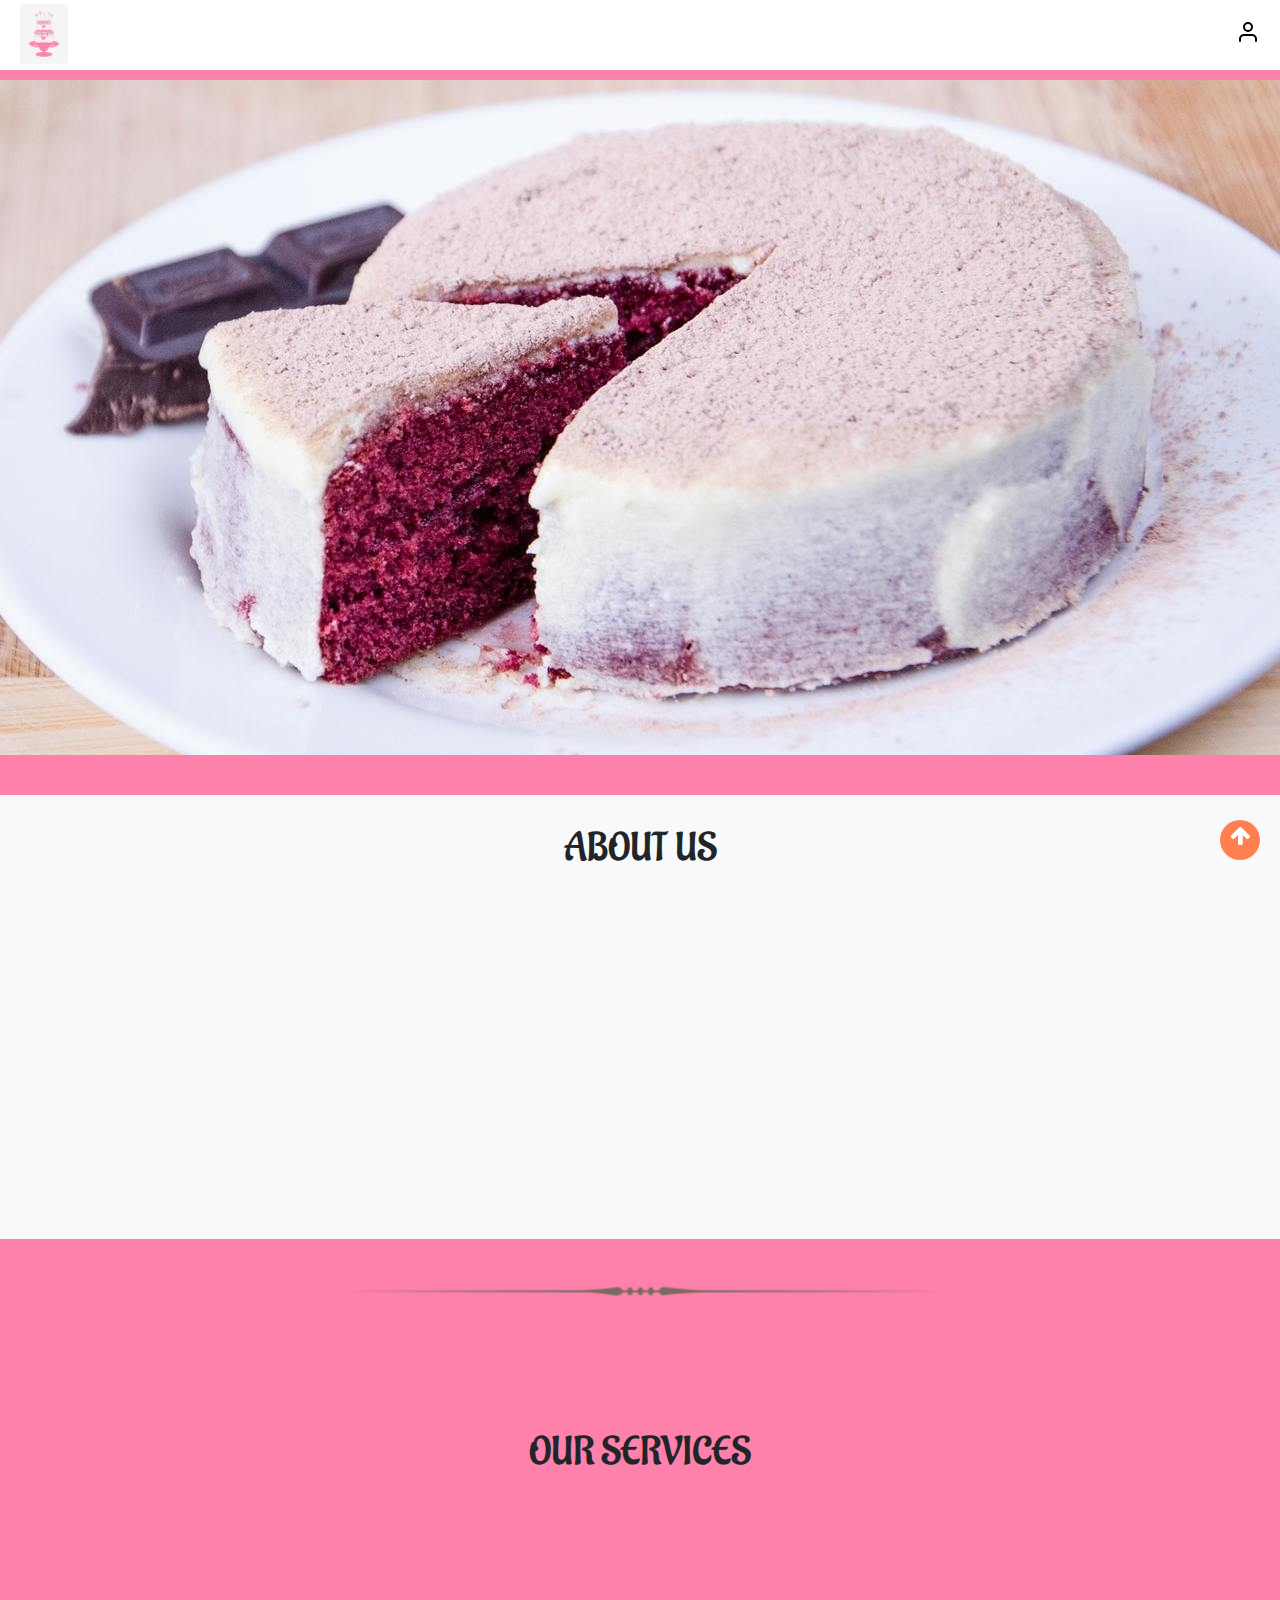
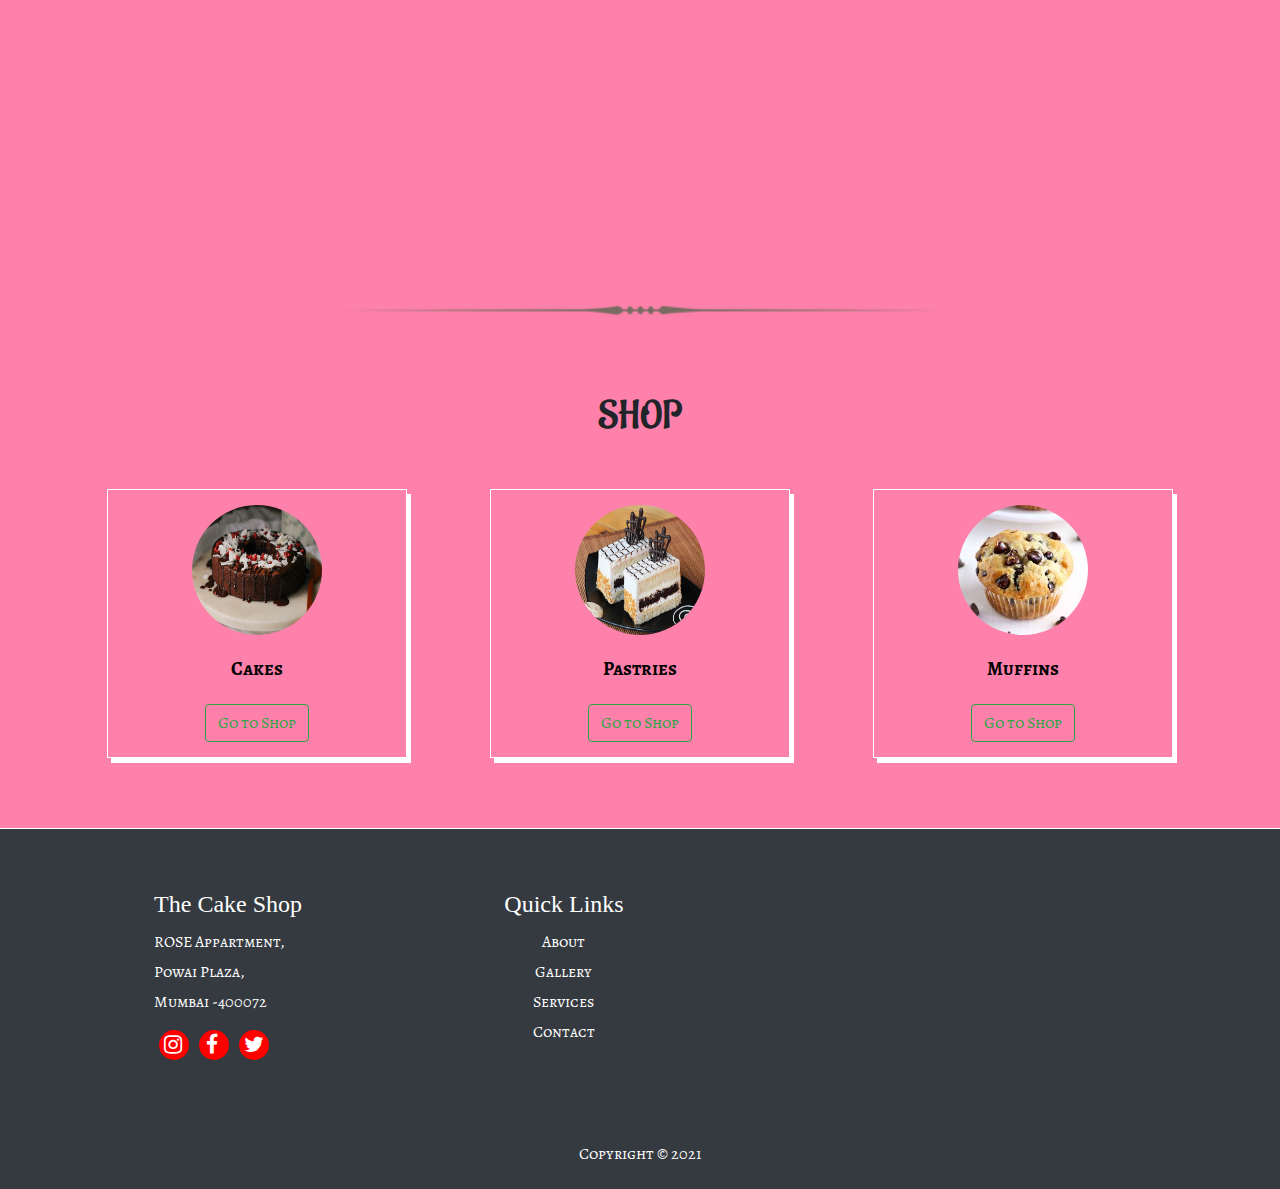
<file: index.html>
<!DOCTYPE html>
<html lang="en">

<head>
    <meta charset="utf-8">
    <title>The Cake Shop</title>
    <meta name="author" content="juhi">
    <meta name="viewport" content="width=device-width, initial-scale=1.0">
    <link rel="stylesheet" href="https://cdnjs.cloudflare.com/ajax/libs/font-awesome/4.7.0/css/font-awesome.min.css">
    <link rel="stylesheet" href="css/bootstrap.min.css" type="text/css">
    <link rel="stylesheet" href="https://cdnjs.cloudflare.com/ajax/libs/animate.css/3.7.2/animate.min.css">
    <link rel="stylesheet" href="css/style.css">
    <link rel="icon" type="image/x-icon" href="images/logo.jpg" />
</head>

<body id="body">
    <navbar>
        <div id="js-toggle"><i class="fa fa-bars opts" aria-hidden="true"></i></div>
        <div class="logo"><img src="images/logo.jpg" alt="logo" title="Cake Shop"></div>

        <ul class="main-nav">
            <li class="active"><a href="#">Home</a></li>
            <li><a href="about.html">About</a></li>
            <li><a href="services.html">Services</a></li>
            <li><a href="shop.html">Shop</a></li>
            <li><a href="contact.html">Contact</a></li>
            <li><a href="register.html"><img src="images/user.svg" alt=""></a></li>
        </ul>
    </navbar>

    <div id="carouselExampleSlidesOnly" class="carousel slide" data-ride="carousel" data-interval="2000">
        <div class="carousel-inner">
            <div class="carousel-item active">
                <img class="d-block w-100" src="images/cake1.jpeg" alt="First slide">
            </div>
            <div class="carousel-item">
                <img class="d-block w-100" src="images/cake2.jpeg" alt="Second slide">
            </div>
            <div class="carousel-item">
                <img class="d-block w-100" src="images/cake3.jpeg" alt="Third slide">
            </div>
        </div>
    </div>
    <div id="about" class="bg-light">
        <div class="container">
            <h1 class="title">ABOUT US</h1>
            <div class="row m-4 justify-content-around">
                <div class="col-lg-6 col-md-6 col-sm-12 ab-text wow fadeInUp" data-wow-delay="0.2s"><b>Cakes</b> with a hint of creativity and loads of freshness are what define High On Sugar Rushh. With unique flavors that blend perfectly with each other, this place will never fail to surprise you. Not only are they masters in cake baking, High On Sugar Rushh also has a wide range of cupcakes to spoil you! What puts them apart is that they also bake bread for their own sandwiches which is heavenly! With fresh cakes, assorted cupcakes, brownies, and a side of coffee, this is not a place to be missed!
                </div>
                <div class="col-lg-6 col-md-6 col-sm-12 image-ab text-center my-4 wow fadeInUp" data-wow-delay="0.3s">
                    <img src="images/abimg.svg" type="image/svg" alt="about" title="The Cake shop">
                </div>
            </div>
           

        </div>
    </div>
    <div class="seprator my-5 m-auto" align="center"><img src="images/sep.png" alt="sep" title=" "></div>
    <div class="service-cnt" id="services">
        <div class="container">
            <h1 class="title">OUR SERVICES</h1>
            <div class="row">
                <div class="item wow slideInUp" data-wow-delay="0.3s">
                    <div class="item-img"><img src="images/party.svg" alt="menu"></div>
                    <div class="item-text">
                        <div class="ser">Party Orders</div>We take party arrangement orders with food and other requirements
                    </div>
                </div>
                <div class="item wow slideInUp" data-wow-delay="0.3s">
                    <div class="item-img"><img src="images/dilivery.svg" alt="menu"></div>
                    <div class="item-text">
                        <div class="ser">Home Delivery</div>Order your cake online or call Us and get your cake at your Door-step
                    </div>
                </div>
                <div class="item wow slideInUp" data-wow-delay="0.3s">
                    <div class="item-img"><img src="images/custom.svg" alt="menu"></div>
                    <div class="item-text">
                        <div class="ser">Customised Cakes</div>We also bake custom cakes with photos or with the shape of your choice
                    </div>
                </div>
            </div>
        </div>
    </div>

    <div class="seprator my-5 m-auto" align="center"><img src="images/sep.png" alt="sep" title=" "></div>
<div class="container shopex">
   <h1 class="title">SHOP</h1>
    <div class="row">
        <div class="col-lg-4 col-sm-12 shope">
            <img src="images/choclatecake.jpeg" alt="">
            <div class="itemname">Cakes</div>
            <div class="gobtn"><a href="shop.html"><button class="btn btn-outline-success">Go to Shop</button></a></div>
        </div>
        <div class="col-lg-4 col-sm-12 shope">
            <img src="images/butterpastry.jpeg" alt="">
            <div class="itemname">Pastries</div>
            <div class="gobtn"><a href="shop.html"><button class="btn btn-outline-success">Go to Shop</button></a></div>
        </div>
        <div class="col-lg-4 col-sm-12 shope">
            <img src="images/muffin.jpeg" alt="">
            <div class="itemname">Muffins</div>
            <div class="gobtn"><a href="shop.html"><button class="btn btn-outline-success">Go to Shop</button></a></div>
        </div>
    </div>
</div>
    <footer class="bg-dark">
        <div class="row  justify-content-between px-5">
            <div class="foot" data-wow-delay="0.3s">
                <div class="name">The Cake Shop</div>
                <div class="address">ROSE Appartment,<br>Powai Plaza,<br>Mumbai -400072 </div>
                <div class="socials">
                    <div class="social"><a href="#"><i class="fa fa-instagram fa-lg" aria-hidden="true"></i></a></div><br>
                    <div class="social"><a href="#"><i class="fa fa-facebook fa-lg" aria-hidden="true"></i></a></div><br>
                    <div class="social"><a href="#"><i class="fa fa-twitter fa-lg" aria-hidden="true"></i></a></div>
                </div>
            </div>
            <div class="quick-links" data-wow-delay="0.3s">
                <div class="name">Quick Links</div>
                <div class="links">
                    <ul>
                        <li><a href="#">About</a></li>
                        <li><a href="#">Gallery</a></li>
                        <li><a href="#">Services</a></li>
                        <li><a href="#">Contact</a></li>
                    </ul>
                </div>
            </div>
            <div class="map">
                <iframe src="https://www.google.com/maps/embed?pb=!1m18!1m12!1m3!1d14950954.636177184!2d36.042332204989656!3d23.813783474490165!2m3!1f0!2f0!3f0!3m2!1i1024!2i768!4f13.1!3m3!1m2!1s0x15e7b33fe7952a41%3A0x5960504bc21ab69b!2sSaudi%20Arabia!5e0!3m2!1sen!2sin!4v1575531830724!5m2!1sen!2sin" height="200" frameborder="0" style="border:0;" allowfullscreen=""></iframe>
            </div>
        </div>
        <div class="copyright">Copyright &copy; 2021</div>
    </footer>
    <div class="to-top"><a href="#body" class="js-anchor-link"><i class="fa fa-arrow-up"></i></a></div>
</body>
<script src="js/wow.js"></script>
<script>
    new WOW().init();
</script>
<script type="text/javascript" src="js/jquery.js"></script>
<script type="text/javascript" src="js/bootstrap.min.js"></script>
<script type="text/javascript">
    $(document).ready(function() {
        $('.opts').click(function() {
            $('.main-nav').toggleClass('visible');
        })
    });
    
//    for scroll 
    $(".js-anchor-link").click(function(t) {
        t.preventDefault();
        var a = $($(this).attr("href"));
        if (a.length) {
            var e = a.offset().top;
            $("body, html").animate({
                scrollTop: e + "px"
            }, 800)
        }
    });
</script>
</html>
</file>
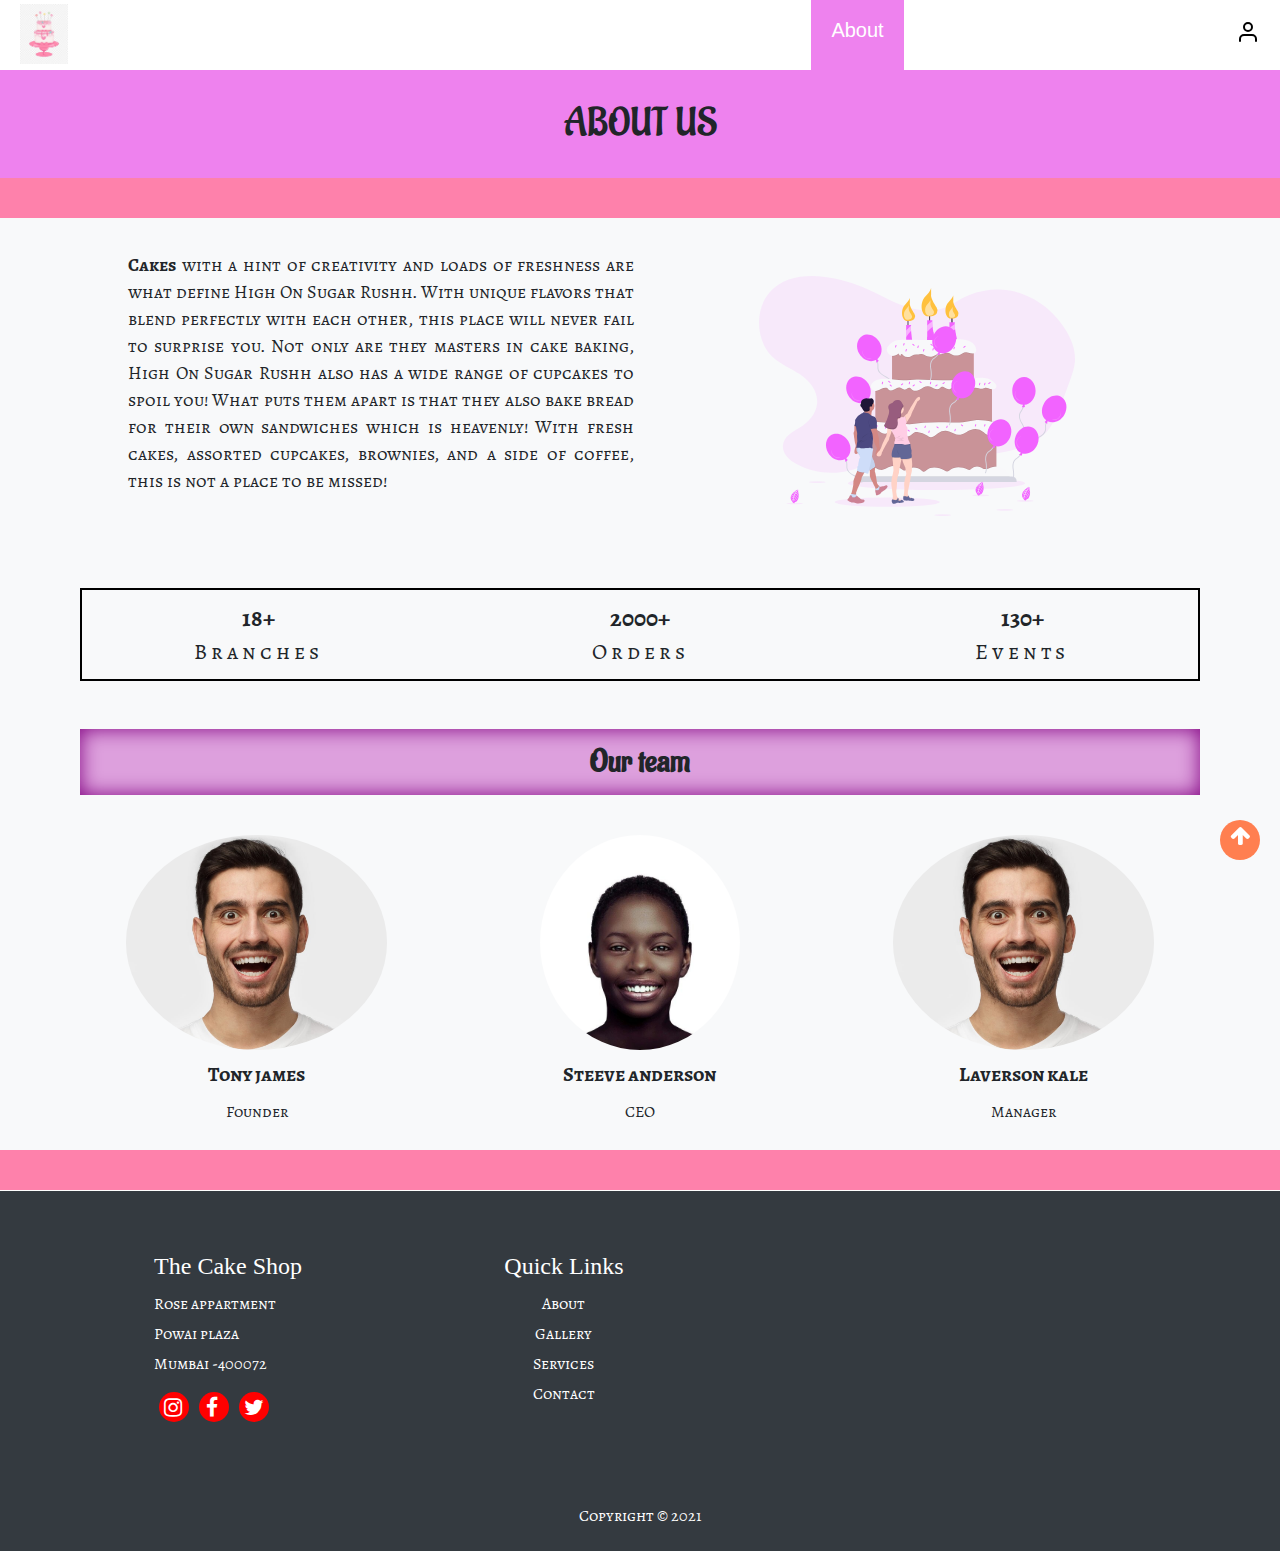
<file: about.html>
<!DOCTYPE html>
<html lang="en">

<head>
    <meta charset="utf-8">
    <title>The Cake Shop</title>
    <meta name="author" content="Juhi">
    <meta name="viewport" content="width=device-width, initial-scale=1.0">
    <link rel="stylesheet" href="https://cdnjs.cloudflare.com/ajax/libs/font-awesome/4.7.0/css/font-awesome.min.css">
    <link rel="stylesheet" href="css/bootstrap.min.css" type="text/css">
    <link rel="stylesheet" href="https://cdnjs.cloudflare.com/ajax/libs/animate.css/3.7.2/animate.min.css">
    <link rel="stylesheet" href="css/style.css">
    <link rel="icon" type="image/x-icon" href="images/logo.png" />
</head>

<body id="body">
    <navbar>
        <div id="js-toggle"><i class="fa fa-bars opts" aria-hidden="true"></i></div>
        <div class="logo"><img src="images/logo.jpg" alt="logo" title="Cake Shop"></div>

        <ul class="main-nav">
            <li><a href="index.html">Home</a></li>
            <li><a href="#" class="active">About</a></li>
            <li><a href="services.html">Services</a></li>
            <li><a href="shop.html">Shop</a></li>
            <li><a href="contact.html">Contact</a></li>
            <li><a href="register.html"><img src="images/user.svg" alt=""></a></li>
        </ul>
    </navbar>
     <h1 class="mtitle">ABOUT US</h1>
    <div id="about" class="bg-light">
        <div class="container">
           
            <div class="row m-4 justify-content-around">
                <div class="col-lg-6 col-md-6 col-sm-12 ab-text wow fadeInUp" data-wow-delay="0.2s"><b>Cakes</b> with a hint of creativity and loads of freshness are what define High On Sugar Rushh. With unique flavors that blend perfectly with each other, this place will never fail to surprise you. Not only are they masters in cake baking, High On Sugar Rushh also has a wide range of cupcakes to spoil you! What puts them apart is that they also bake bread for their own sandwiches which is heavenly! With fresh cakes, assorted cupcakes, brownies, and a side of coffee, this is not a place to be missed!
                </div>
                <div class="col-lg-6 col-md-6 col-sm-12 image-ab text-center my-4 wow fadeInUp" data-wow-delay="0.3s">
                    <img src="images/abimg.svg" type="image/svg" alt="about" title="The Cake shop">
                </div>
            </div>
            <div class="abs my-5 text-center">
                <div class="row">
                    <div class="col-lg-4 col-sm-12 nu">
                        <div class="num">18+</div>
                        <div class="value">Branches</div>
                    </div>
                    <div class="col-lg-4  col-sm-12 nu">
                        <div class="num">2000+</div>
                        <div class="value">Orders</div>
                    </div>
                    <div class="col-lg-4  col-sm-12 nu">
                        <div class="num">130+</div>
                        <div class="value">Events</div>
                    </div>
                </div>
            </div>
            <div class="team text-center">
                <h2 class="team-t my-4">Our team</h2>
                <div class="row">
                    <div class="mem col-lg-4 col-md-6 col-sm-12">
                        <div class="timg m-auto">
                            <img src="images/man.jpeg" alt="" title=" ">
                        </div>
                        <div class="tname">Tony james</div>
                        <div class="tinfo">Founder</div>
                    </div>
                    <div class="mem col-lg-4 col-md-6 col-sm-12">
                        <div class="timg m-auto">
                            <img src="images/mem2.jpeg" alt="" title=" ">
                        </div>
                        <div class="tname">Steeve anderson</div>
                        <div class="tinfo">CEO</div>
                    </div>
                    <div class="mem col-lg-4 col-md-6 col-sm-12">
                        <div class="timg m-auto">
                            <img src="images/man.jpeg" alt="" title=" ">
                        </div>
                        <div class="tname">Laverson kale</div>
                        <div class="tinfo">Manager</div>
                    </div>
                </div>
            </div>

        </div>
    </div>

    <footer class="bg-dark">
        <div class="row  justify-content-between px-5">
            <div class="foot" data-wow-delay="0.3s">
                <div class="name">The Cake Shop</div>
                <div class="address">Rose appartment<br>Powai plaza<br>Mumbai -400072</div>
                <div class="socials">
                    <div class="social"><a href="#"><i class="fa fa-instagram fa-lg" aria-hidden="true"></i></a></div><br>
                    <div class="social"><a href="#"><i class="fa fa-facebook fa-lg" aria-hidden="true"></i></a></div><br>
                    <div class="social"><a href="#"><i class="fa fa-twitter fa-lg" aria-hidden="true"></i></a></div>
                </div>
            </div>
            <div class="quick-links" data-wow-delay="0.3s">
                <div class="name">Quick Links</div>
                <div class="links">
                    <ul>
                        <li><a href="#">About</a></li>
                        <li><a href="#">Gallery</a></li>
                        <li><a href="#">Services</a></li>
                        <li><a href="#">Contact</a></li>
                    </ul>
                </div>
            </div>
            <div class="map">
                <iframe src="https://www.google.com/maps/embed?pb=!1m18!1m12!1m3!1d14950954.636177184!2d36.042332204989656!3d23.813783474490165!2m3!1f0!2f0!3f0!3m2!1i1024!2i768!4f13.1!3m3!1m2!1s0x15e7b33fe7952a41%3A0x5960504bc21ab69b!2sSaudi%20Arabia!5e0!3m2!1sen!2sin!4v1575531830724!5m2!1sen!2sin" height="200" frameborder="0" style="border:0;" allowfullscreen=""></iframe>
            </div>
        </div>
        <div class="copyright">Copyright &copy; 2021</div>
    </footer>
    <div class="to-top"><a href="#body" class="js-anchor-link"><i class="fa fa-arrow-up"></i></a></div>
</body>
<script src="js/wow.js"></script>
<script>
    new WOW().init();
</script>
<script type="text/javascript" src="js/jquery.js"></script>
<script type="text/javascript" src="js/bootstrap.min.js"></script>
<script type="text/javascript">
    $(document).ready(function() {
        $('.opts').click(function() {
            $('.main-nav').toggleClass('visible');
        })
    });
    
//    scroll
      $(".js-anchor-link").click(function(t) {
        t.preventDefault();
        var a = $($(this).attr("href"));
        if (a.length) {
            var e = a.offset().top;
            $("body, html").animate({
                scrollTop: e + "px"
            }, 800)
        }
    });
</script></html>
</file>
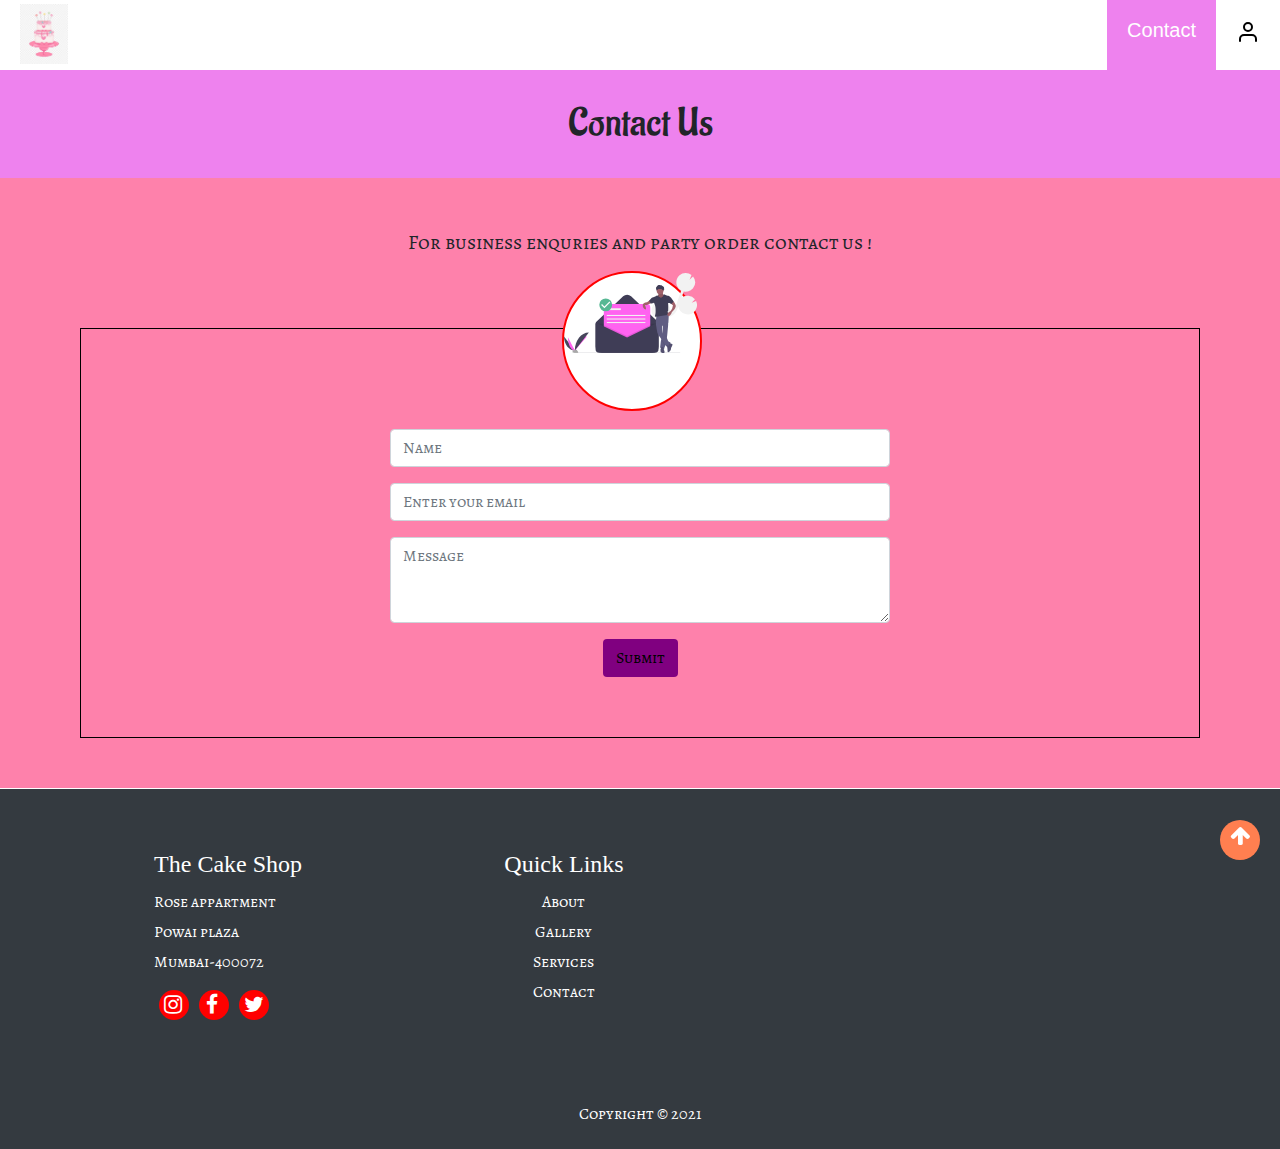
<file: contact.html>
<!DOCTYPE html>
<html lang="en">

<head>
    <meta charset="utf-8">
    <title>The Cake Shop</title>
    <meta name="author" content="Juhi">
    <meta name="viewport" content="width=device-width, initial-scale=1.0">
    <link rel="stylesheet" href="https://cdnjs.cloudflare.com/ajax/libs/font-awesome/4.7.0/css/font-awesome.min.css">
    <link rel="stylesheet" href="css/bootstrap.min.css" type="text/css">
    <link rel="stylesheet" href="https://cdnjs.cloudflare.com/ajax/libs/animate.css/3.7.2/animate.min.css">
    <link rel="stylesheet" href="css/style.css">
    <link rel="icon" type="image/x-icon" href="images/logo.png" />
</head>

<body>
    <navbar>
        <div id="js-toggle"><i class="fa fa-bars opts" aria-hidden="true"></i></div>
        <div class="logo"><img src="images/logo.jpg" alt="logo" title="Cake Shop"></div>

        <ul class="main-nav">
            <li><a href="index.html">Home</a></li>
            <li><a href="about.html">About</a></li>
            <li><a href="services.html">Services</a></li>
            <li><a href="shop.html">Shop</a></li>
            <li class="active"><a href="#" class="active">Contact</a></li>
            <li><a href="register.html"><img src="images/user.svg" alt=""></a></li>
        </ul>
    </navbar>
    <h1 class="mtitle">Contact Us</h1>
    <div id="contact">
        <div class="container">
            
            <div class="text text-center">For business enquries and party order contact us !</div>
            <div class="contact-form">
                <div class="im-frm">
                    <div class="contact-image"><img src="images/contact.svg" alt="contact" title=" "></div>
                </div>
                <form method="post" action="db/connect.php" id="contact">
                    <div class="form-group">
                        <input type="name" class="form-control" name="uname" placeholder="Name" required>
                    </div>
                    <div class="form-group">
                        <input type="email" class="form-control" name="e-mail" placeholder="Enter your email" required>
                    </div>
                    <div class="form-group">
                        <textarea class="form-control" name="msg" rows="3" placeholder="Message" maxlength="240" required></textarea>
                    </div>
                    <div class="form-group text-center">
                        <input type="submit" value="Submit" class="btn sb">
                    </div>
                </form>

            </div>
        </div>
    </div>


    <footer class="bg-dark">
        <div class="row  justify-content-between px-5">
            <div class="foot" data-wow-delay="0.3s">
                <div class="name">The Cake Shop</div>
                <div class="address">Rose appartment<br>Powai plaza<br>Mumbai-400072</div>
                <div class="socials">
                    <div class="social"><a href="#"><i class="fa fa-instagram fa-lg" aria-hidden="true"></i></a></div><br>
                    <div class="social"><a href="#"><i class="fa fa-facebook fa-lg" aria-hidden="true"></i></a></div><br>
                    <div class="social"><a href="#"><i class="fa fa-twitter fa-lg" aria-hidden="true"></i></a></div>
                </div>
            </div>
            <div class="quick-links" data-wow-delay="0.3s">
                <div class="name">Quick Links</div>
                <div class="links">
                    <ul>
                        <li><a href="#">About</a></li>
                        <li><a href="#">Gallery</a></li>
                        <li><a href="#">Services</a></li>
                        <li><a href="#">Contact</a></li>
                    </ul>
                </div>
            </div>
            <div class="map">
                <iframe src="https://www.google.com/maps/embed?pb=!1m18!1m12!1m3!1d14950954.636177184!2d36.042332204989656!3d23.813783474490165!2m3!1f0!2f0!3f0!3m2!1i1024!2i768!4f13.1!3m3!1m2!1s0x15e7b33fe7952a41%3A0x5960504bc21ab69b!2sSaudi%20Arabia!5e0!3m2!1sen!2sin!4v1575531830724!5m2!1sen!2sin" height="200" frameborder="0" style="border:0;" allowfullscreen=""></iframe>
            </div>
        </div>
        <div class="copyright">Copyright &copy; 2021</div>
    </footer>
    <div class="to-top"><a href="#"><i class="fa fa-arrow-up"></i></a></div>
</body>
<script src="js/wow.js"></script>
<script>
    new WOW().init();

</script>
<script type="text/javascript" src="js/jquery.js"></script>
<script type="text/javascript" src="js/bootstrap.min.js"></script>
<script type="text/javascript">
    $(document).ready(function() {
        $('.opts').click(function() {
            $('.main-nav').toggleClass('visible');
        })
    });

</script>

</html>
</file>
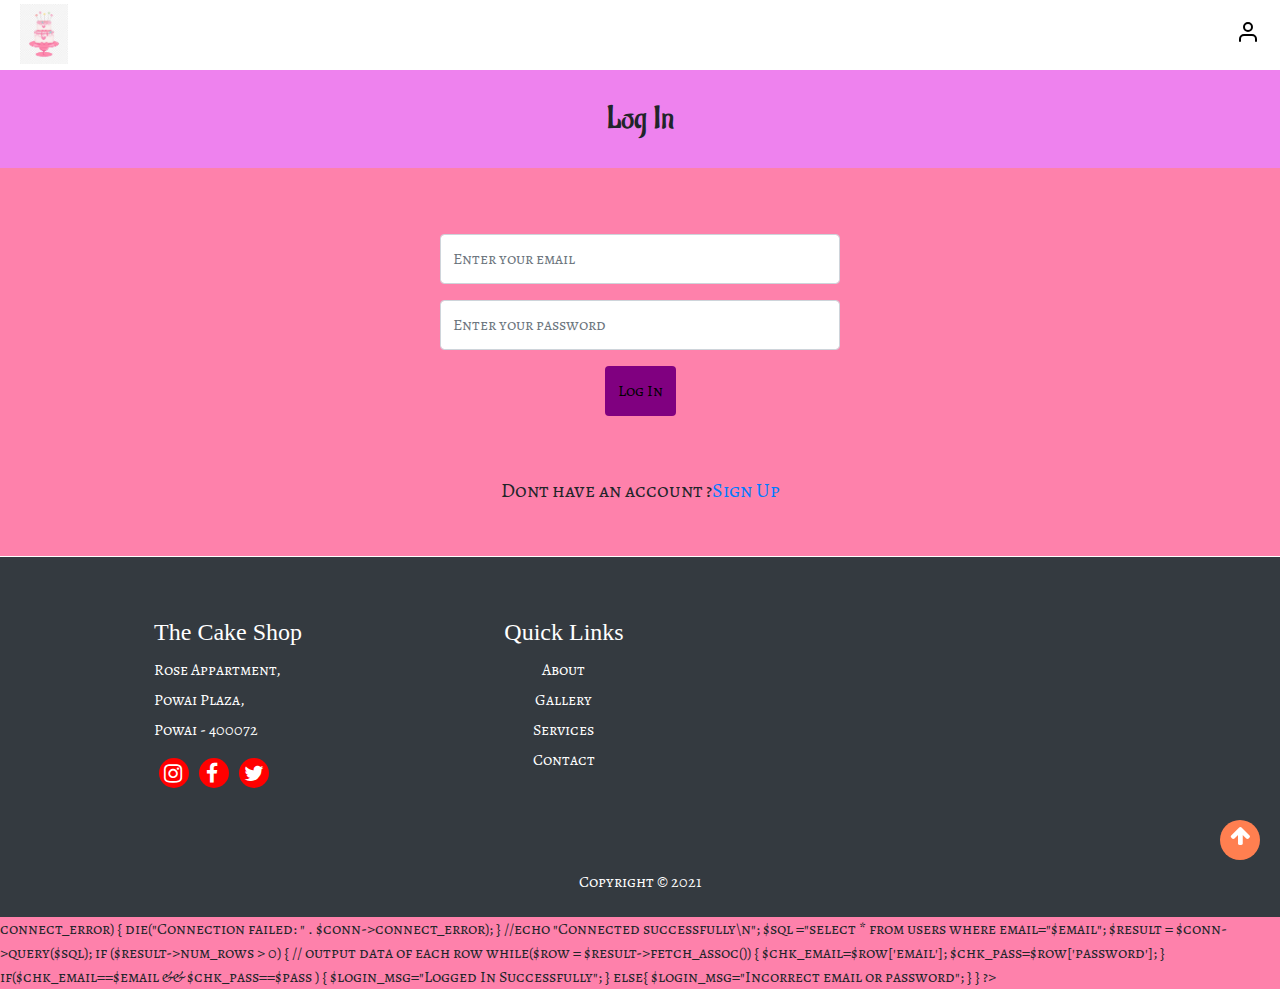
<file: login.html>
<!DOCTYPE html>
<html lang="en">

<head>
    <meta charset="utf-8">
    <title>The Cake Shop</title>
    <meta name="author" content="juhi">
    <meta name="viewport" content="width=device-width, initial-scale=1.0">
    <link rel="stylesheet" href="https://cdnjs.cloudflare.com/ajax/libs/font-awesome/4.7.0/css/font-awesome.min.css">
    <link rel="stylesheet" href="css/bootstrap.min.css" type="text/css">
    <link rel="stylesheet" href="https://cdnjs.cloudflare.com/ajax/libs/animate.css/3.7.2/animate.min.css">
    <link rel="stylesheet" href="css/style.css">
    <link rel="icon" type="image/x-icon" href="images/logo.jpg" />
</head>

<body>


    <navbar>
        <div id="js-toggle"><i class="fa fa-bars opts" aria-hidden="true"></i></div>
        <div class="logo"><img src="images/logo.jpg" alt="logo" title="Cake Shop"></div>

        <ul class="main-nav">
            <li><a href="index.html">Home</a></li>
            <li><a href="about.html">About</a></li>
            <li><a href="services.html">Services</a></li>
            <li><a href="shop.html">Shop</a></li>
            <li><a href="contact.html">Contact</a></li>
            <li class="active"><a href="#"><img src="images/user.svg" alt=""></a></li>
        </ul>
    </navbar>
    <h2 class="mtitle text-center mb-0">Log In</h2>
    <div class="container">
        <div class="form-container">
            <form class="mt-3" id="login" action=" " method="post">
                <div class="form-group">
                    <input type="email" class="form-control" name="e-mail" placeholder="Enter your email" required>
                </div>
                   <div class="form-group">
                    <input type="password" class="form-control" name="pass" placeholder="Enter your password" required>
                </div>
                <div class="form-group text-center">
                    <input type="submit" value="Log In" class="btn sb">
                </div>
            </form>
        </div>
        <div class="text text-center">Dont have an account ?<a href="register.html">Sign Up</a></div>
    </div>
    <footer class="bg-dark">
        <div class="row  justify-content-between px-5">
            <div class="foot" data-wow-delay="0.3s">
                <div class="name">The Cake Shop</div>
                <div class="address">Rose Appartment,<br>Powai Plaza,<br>Powai - 400072</div>
                <div class="socials">
                    <div class="social"><a href="#"><i class="fa fa-instagram fa-lg" aria-hidden="true"></i></a></div><br>
                    <div class="social"><a href="#"><i class="fa fa-facebook fa-lg" aria-hidden="true"></i></a></div><br>
                    <div class="social"><a href="#"><i class="fa fa-twitter fa-lg" aria-hidden="true"></i></a></div>
                </div>
            </div>
            <div class="quick-links" data-wow-delay="0.3s">
                <div class="name">Quick Links</div>
                <div class="links">
                    <ul>
                        <li><a href="index.html/#">About</a></li>
                        <li><a href="index.html/#">Gallery</a></li>
                        <li><a href="index.html/#">Services</a></li>
                        <li><a href="index.html/#">Contact</a></li>
                    </ul>
                </div>
            </div>
            <div class="map">
                <iframe src="https://www.google.com/maps/embed?pb=!1m18!1m12!1m3!1d14950954.636177184!2d36.042332204989656!3d23.813783474490165!2m3!1f0!2f0!3f0!3m2!1i1024!2i768!4f13.1!3m3!1m2!1s0x15e7b33fe7952a41%3A0x5960504bc21ab69b!2sSaudi%20Arabia!5e0!3m2!1sen!2sin!4v1575531830724!5m2!1sen!2sin" height="200" frameborder="0" style="border:0;" allowfullscreen=""></iframe>
            </div>
        </div>
        <div class="copyright">Copyright &copy; 2021</div>
    </footer>
    <div class="to-top"><a href="#"><i class="fa fa-arrow-up"></i></a></div>
</body>
<script src="js/wow.js"></script>
<script>
    new WOW().init();

</script>
<script type="text/javascript" src="js/jquery.js"></script>
<script type="text/javascript" src="js/bootstrap.min.js"></script>
<script type="text/javascript">
    $(document).ready(function() {
        $('.opts').click(function() {
            $('.main-nav').toggleClass('visible');
        })
    });

</script>
<?php
$email=$_GET['e-mail'];
$pass=$_POST['pass'];
$servername="localhost";
$username="root";
$password="";
$database="cakeshop";
$conn = new mysqli ($servername, $username, $password,$database);
// Check connection
if ($conn->connect_error) {
    die("Connection failed: " . $conn->connect_error);
} 
//echo "Connected successfully\n";
    $sql ="select * from users where email="$email";
    $result = $conn->query($sql);
if ($result->num_rows > 0) {
    // output data of each row
    while($row = $result->fetch_assoc()) {  
        
        $chk_email=$row['email'];
        $chk_pass=$row['password'];       
  
   }
   if($chk_email==$email && $chk_pass==$pass )
   {
     $login_msg="Logged In Successfully";
   }
   else{
       $login_msg="Incorrect email or password";
   }
}
?>


</html>
</file>
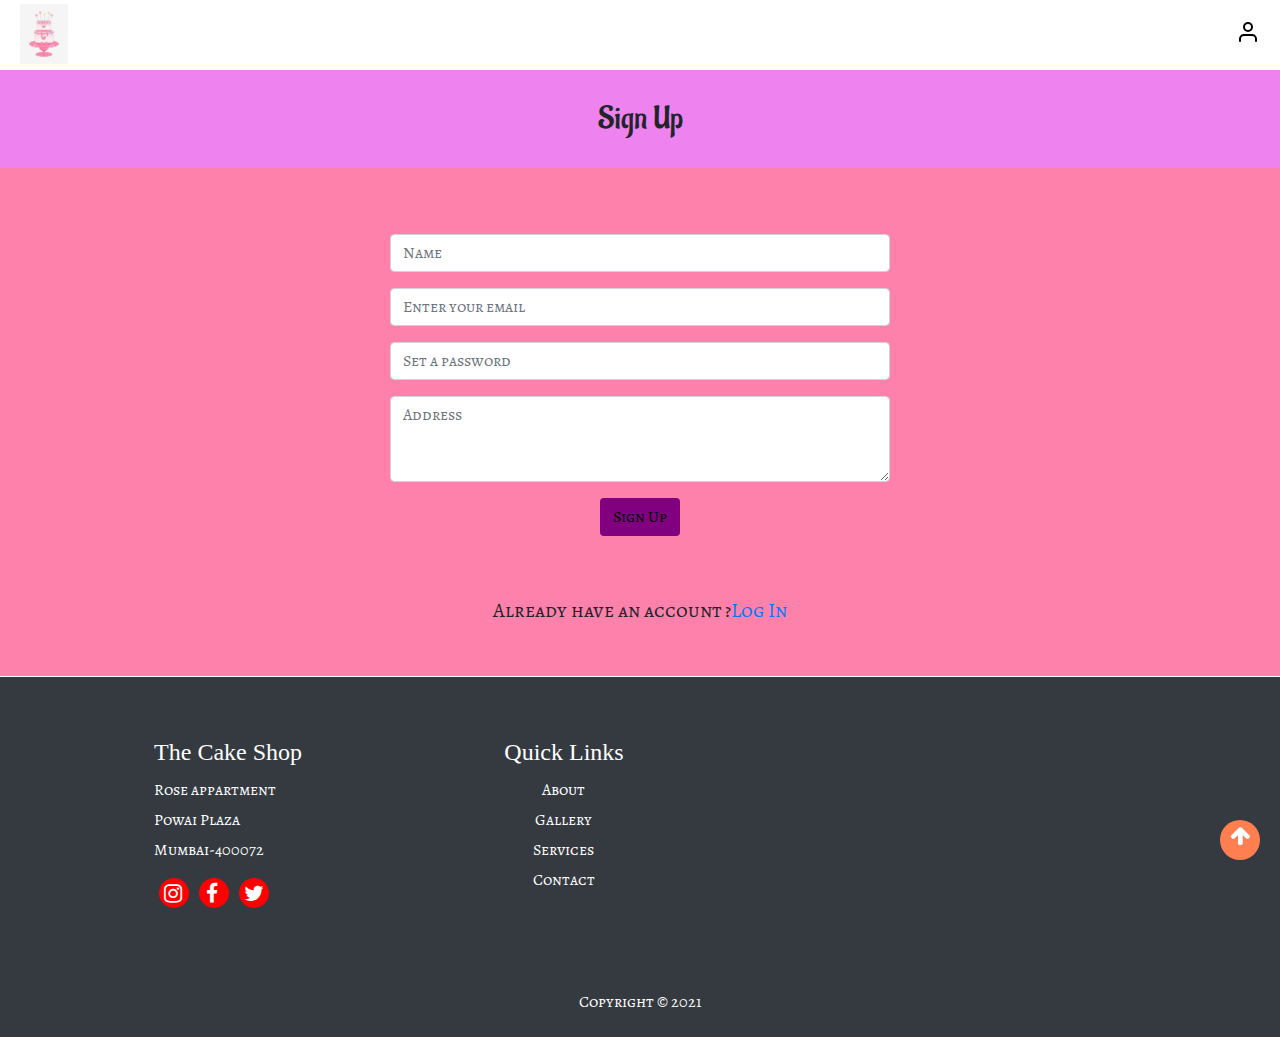
<file: register.html>
<!DOCTYPE html>
<html lang="en">

<head>
    <meta charset="utf-8">
    <title>The Cake Shop</title>
    <meta name="author" content="Juhi">
    <meta name="viewport" content="width=device-width, initial-scale=1.0">
    <link rel="stylesheet" href="https://cdnjs.cloudflare.com/ajax/libs/font-awesome/4.7.0/css/font-awesome.min.css">
    <link rel="stylesheet" href="css/bootstrap.min.css" type="text/css">
    <link rel="stylesheet" href="https://cdnjs.cloudflare.com/ajax/libs/animate.css/3.7.2/animate.min.css">
    <link rel="stylesheet" href="css/style.css">
    <link rel="icon" type="image/x-icon" href="images/logo.png" />
</head>

<body onload="document.registerForm.reset();" >

 <navbar>
        <div id="js-toggle"><i class="fa fa-bars opts" aria-hidden="true"></i></div>
        <div class="logo"><img src="images/logo.jpg" alt="logo" title="Cake Shop"></div>

        <ul class="main-nav">
            <li><a href="index.html">Home</a></li>
            <li><a href="index.html#about">About</a></li>
            <li><a href="index.html#services">Services</a></li>
            <li><a href="shop.html">Shop</a></li>
            <li><a href="contact.html">Contact</a></li>
            <li class="active"><a href="#"><img src="images/user.svg" alt=""></a></li>
            
        </ul>
    </navbar>
    <h2 class="mtitle text-center mb-0">Sign Up</h2>
    <div class="container">
        <div class="form-container">
            <form class="mt-3" id="signup" method="POST" action="" name="registerForm">
                <div class="form-group">
                    <input type="name" class="form-control" name="uname" placeholder="Name" required>
                </div>
                <div class="form-group">
                    <input type="email" class="form-control" name="e-mail" placeholder="Enter your email" required>
                </div>
                <div class="form-group">
                    <input type="password" class="form-control" name="pass" placeholder="Set a password" required>
                </div>
                <div class="form-group">
                    <textarea class="form-control" name="address" rows="3" placeholder="Address" maxlength="240" required></textarea>
                </div>
                <div class="form-group text-center">
                    <input type="submit" value="Sign Up" class="btn sb" name="submit">
                </div>
            </form>
            <div class="text text-center">Already have an account ?<a href="login.html">Log In</a></div>
        </div>
    </div>
    <footer class="bg-dark">
        <div class="row  justify-content-between px-5">
            <div class="foot" data-wow-delay="0.3s">
                <div class="name">The Cake Shop</div>
                <div class="address">Rose appartment<br>Powai Plaza<br>Mumbai-400072</div>
                <div class="socials">
                    <div class="social"><a href="#"><i class="fa fa-instagram fa-lg" aria-hidden="true"></i></a></div><br>
                    <div class="social"><a href="#"><i class="fa fa-facebook fa-lg" aria-hidden="true"></i></a></div><br>
                    <div class="social"><a href="#"><i class="fa fa-twitter fa-lg" aria-hidden="true"></i></a></div>
                </div>
            </div>
            <div class="quick-links" data-wow-delay="0.3s">
                <div class="name">Quick Links</div>
                <div class="links">
                    <ul>
                        <li><a href="index.html/#">About</a></li>
                        <li><a href="index.html/#">Gallery</a></li>
                        <li><a href="index.html/#">Services</a></li>
                        <li><a href="index.html/#">Contact</a></li>
                    </ul>
                </div>
            </div>
            <div class="map">
                <iframe src="https://www.google.com/maps/embed?pb=!1m18!1m12!1m3!1d14950954.636177184!2d36.042332204989656!3d23.813783474490165!2m3!1f0!2f0!3f0!3m2!1i1024!2i768!4f13.1!3m3!1m2!1s0x15e7b33fe7952a41%3A0x5960504bc21ab69b!2sSaudi%20Arabia!5e0!3m2!1sen!2sin!4v1575531830724!5m2!1sen!2sin" height="200" frameborder="0" style="border:0;" allowfullscreen=""></iframe>
            </div>
        </div>
        <div class="copyright">Copyright &copy; 2021</div>
    </footer>
    <div class="to-top"><a href="#"><i class="fa fa-arrow-up"></i></a></div>
</body>
<script src="js/wow.js"></script>
<script>
    new WOW().init();

</script>
<script type="text/javascript" src="js/jquery.js"></script>
<script type="text/javascript" src="js/bootstrap.min.js"></script>
<script type="text/javascript">
    $(document).ready(function() {
        $('.opts').click(function() {
            $('.main-nav').toggleClass('visible');
        })
    });

</script>
<script>
        $('#signup').value('');
   
</script>

<!--
<?php
if (isset($_POST['submit'])) {
$name=$_POST["uname"];
$pass=$_POST["pass"];
$email=$_POST["e-mail"];
$address=$_POST["address"];
    
$servername="localhost";
$username="root";
$password="";
$database="cakeshop";
    
$conn = new mysqli ($servername, $username, $password,$database);
// Check connection
if ($conn->connect_error) {
    die("Connection failed: " . $conn->connect_error);
}


           //insert values in customer details
$sql = "INSERT INTO `users` (`uid`, `name`, `email`, `password`, `address`) VALUES (NULL, '$name', '$email', '$pass', '$address')";
if ($conn->query($sql) === TRUE) {
} 
else {
echo "Error" . $conn->error;
}
} 


?> 
-->
</html>
</file>
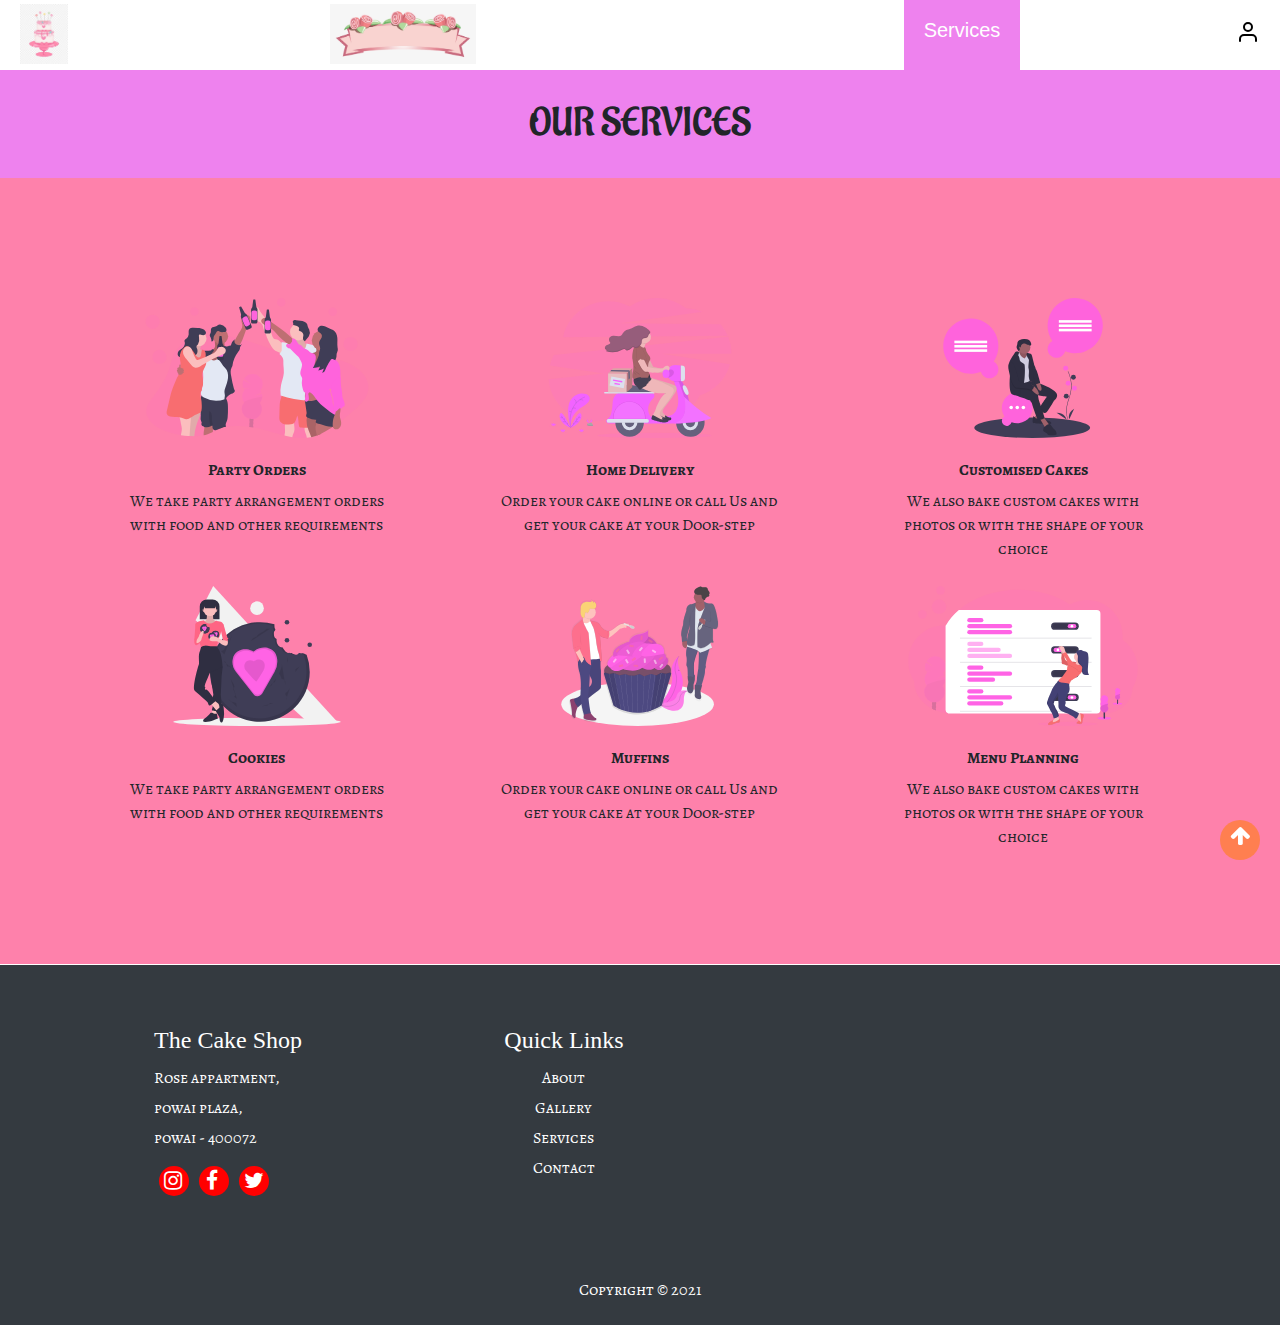
<file: services.html>
<!DOCTYPE html>
<html lang="en">

<head>
    <meta charset="utf-8">
    <title>The Cake Shop</title>
    <meta name="author" content="Juhi">
    <meta name="viewport" content="width=device-width, initial-scale=1.0">
    <link rel="stylesheet" href="https://cdnjs.cloudflare.com/ajax/libs/font-awesome/4.7.0/css/font-awesome.min.css">
    <link rel="stylesheet" href="css/bootstrap.min.css" type="text/css">
    <link rel="stylesheet" href="https://cdnjs.cloudflare.com/ajax/libs/animate.css/3.7.2/animate.min.css">
    <link rel="stylesheet" href="css/style.css">
    <link rel="icon" type="image/x-icon" href="images/logo.jpg" />
</head>

<body id="body">
    <navbar>
        <div id="js-toggle"><i class="fa fa-bars opts" aria-hidden="true"></i></div>
        <div class="logo"><img src="images/logo.jpg" alt="logo" title="Cake Shop"></div>
        <div class="logo"><img src="images/logo1.png" alt="logo" title=""></div>

        <ul class="main-nav">
            <li><a href="index.html">Home</a></li>
            <li><a href="about.html">About</a></li>
            <li><a href="#" class="active">Services</a></li>
            <li><a href="shop.html">Shop</a></li>
            <li><a href="contact.html">Contact</a></li>
            <li><a href="register.html"><img src="images/user.svg" alt=""></a></li>
        </ul>
    </navbar>
    <h1 class="mtitle">OUR SERVICES</h1>
    <div class="service-cnt" id="services">
        <div class="container">
            
            <div class="row">
                <div class="item wow slideInUp" data-wow-delay="0.3s">
                    <div class="item-img"><img src="images/party.svg" alt="menu"></div>
                    <div class="item-text">
                        <div class="ser">Party Orders</div>We take party arrangement orders with food and other requirements
                    </div>
                </div>
                <div class="item wow slideInUp" data-wow-delay="0.3s">
                    <div class="item-img"><img src="images/dilivery.svg" alt="menu"></div>
                    <div class="item-text">
                        <div class="ser">Home Delivery</div>Order your cake online or call Us and get your cake at your Door-step
                    </div>
                </div>
                <div class="item wow slideInUp" data-wow-delay="0.3s">
                    <div class="item-img"><img src="images/custom.svg" alt="menu"></div>
                    <div class="item-text">
                        <div class="ser">Customised Cakes</div>We also bake custom cakes with photos or with the shape of your choice
                    </div>
                </div>
                <div class="item wow slideInUp" data-wow-delay="0.4s">
                    <div class="item-img"><img src="images/cookies.svg" alt="menu"></div>
                    <div class="item-text">
                        <div class="ser">Cookies</div>We take party arrangement orders with food and other requirements
                    </div>
                </div>
                <div class="item wow slideInUp" data-wow-delay="0.4s">
                    <div class="item-img"><img src="images/muffin.svg" alt="menu"></div>
                    <div class="item-text">
                        <div class="ser">Muffins</div>Order your cake online or call Us and get your cake at your Door-step
                    </div>
                </div>
                <div class="item wow slideInUp" data-wow-delay="0.4s">
                    <div class="item-img"><img src="images/menu.svg" alt="menu"></div>
                    <div class="item-text">
                        <div class="ser">Menu Planning</div>We also bake custom cakes with photos or with the shape of your choice
                    </div>
                </div>
            </div>
        </div>
    </div>

    <footer class="bg-dark">
        <div class="row  justify-content-between px-5">
            <div class="foot" data-wow-delay="0.3s">
                <div class="name">The Cake Shop</div>
                <div class="address">Rose appartment,<br>powai plaza,<br>powai - 400072</div>
                <div class="socials">
                    <div class="social"><a href="#"><i class="fa fa-instagram fa-lg" aria-hidden="true"></i></a></div><br>
                    <div class="social"><a href="#"><i class="fa fa-facebook fa-lg" aria-hidden="true"></i></a></div><br>
                    <div class="social"><a href="#"><i class="fa fa-twitter fa-lg" aria-hidden="true"></i></a></div>
                </div>
            </div>
            <div class="quick-links" data-wow-delay="0.3s">
                <div class="name">Quick Links</div>
                <div class="links">
                    <ul>
                        <li><a href="#">About</a></li>
                        <li><a href="#">Gallery</a></li>
                        <li><a href="#">Services</a></li>
                        <li><a href="#">Contact</a></li>
                    </ul>
                </div>
            </div>
            <div class="map">
                <iframe src="https://www.google.com/maps/embed?pb=!1m18!1m12!1m3!1d14950954.636177184!2d36.042332204989656!3d23.813783474490165!2m3!1f0!2f0!3f0!3m2!1i1024!2i768!4f13.1!3m3!1m2!1s0x15e7b33fe7952a41%3A0x5960504bc21ab69b!2sSaudi%20Arabia!5e0!3m2!1sen!2sin!4v1575531830724!5m2!1sen!2sin" height="200" frameborder="0" style="border:0;" allowfullscreen=""></iframe>
            </div>
        </div>
        <div class="copyright">Copyright &copy; 2021</div>
    </footer>
    <div class="to-top"><a href="#body" class="js-anchor-link"><i class="fa fa-arrow-up"></i></a></div>
</body>
<script src="js/wow.js"></script>
<script>
    new WOW().init();
</script>
<script type="text/javascript" src="js/jquery.js"></script>
<script type="text/javascript" src="js/bootstrap.min.js"></script>
<script type="text/javascript">
    $(document).ready(function() {
        $('.opts').click(function() {
            $('.main-nav').toggleClass('visible');
        })
    });
    
//    scroll
      $(".js-anchor-link").click(function(t) {
        t.preventDefault();
        var a = $($(this).attr("href"));
        if (a.length) {
            var e = a.offset().top;
            $("body, html").animate({
                scrollTop: e + "px"
            }, 800)
        }
    });
</script></html>
</file>
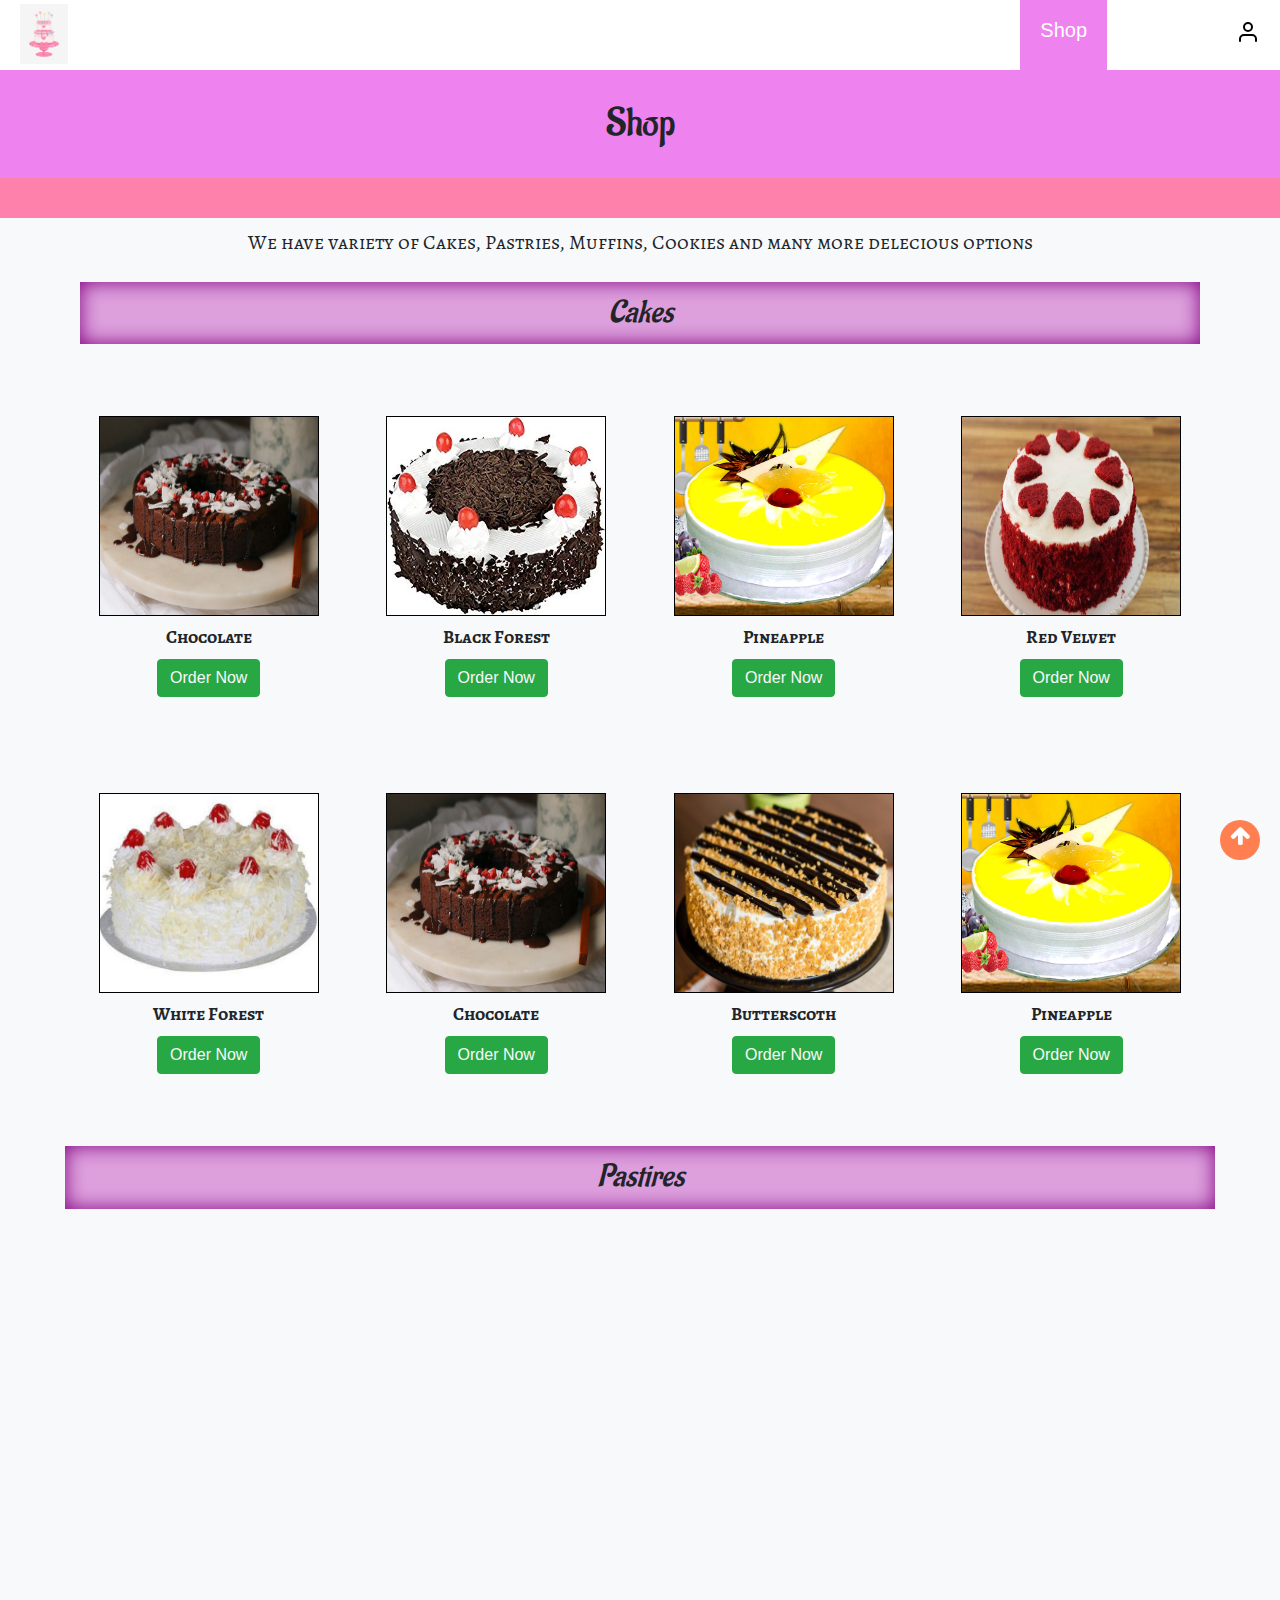
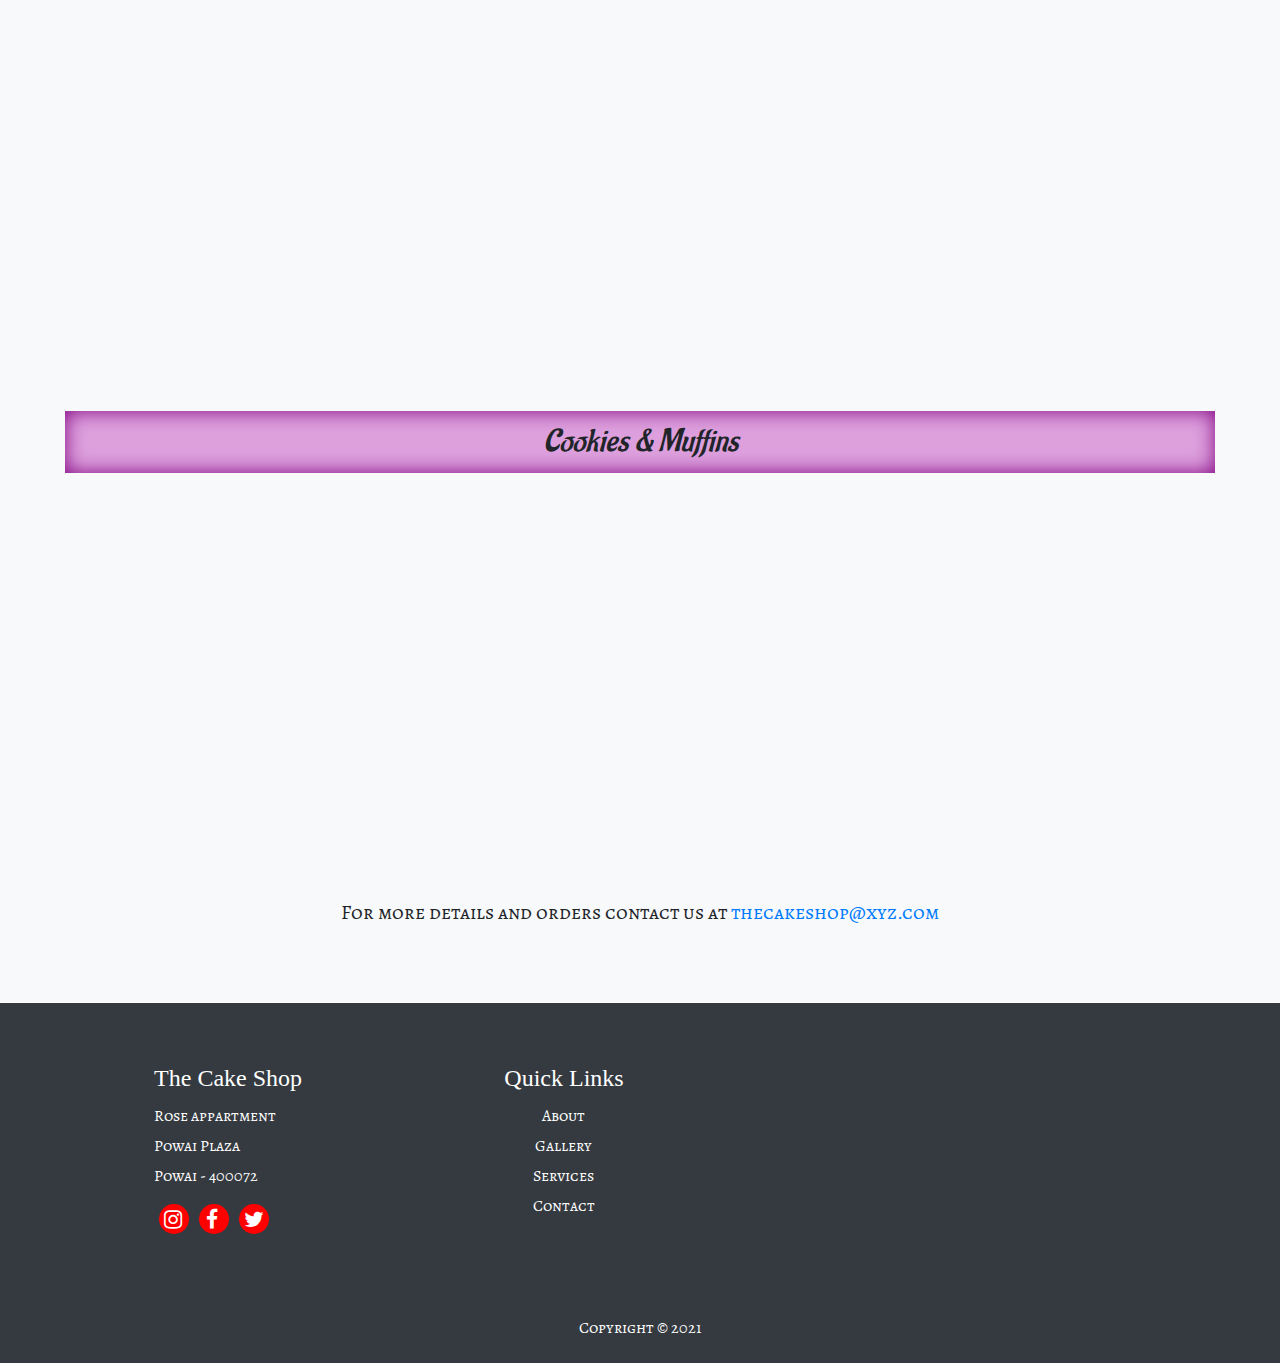
<file: shop.html>
<!DOCTYPE html>
<html lang="en">

<head>
    <meta charset="utf-8">
    <title>The Cake Shop</title>
    <meta name="author" content="Juhi">
    <meta name="viewport" content="width=device-width, initial-scale=1.0">
    <link rel="stylesheet" href="https://cdnjs.cloudflare.com/ajax/libs/font-awesome/4.7.0/css/font-awesome.min.css">
    <link rel="stylesheet" href="css/bootstrap.min.css" type="text/css">
    <link rel="stylesheet" href="https://cdnjs.cloudflare.com/ajax/libs/animate.css/3.7.2/animate.min.css">
    <link rel="stylesheet" href="css/style.css">
    <link rel="icon" type="image/x-icon" href="images/logo.png" />
</head>

<body id="body">
    <navbar>
        <div id="js-toggle"><i class="fa fa-bars opts" aria-hidden="true"></i></div>
        <div class="logo"><img src="images/logo.jpg" alt="logo" title="Cake Shop"></div>

        <ul class="main-nav">
            <li><a href="index.html">Home</a></li>
            <li><a href="about.html">About</a></li>
            <li><a href="services.html">Services</a></li>
            <li><a href="#" class="active">Shop</a></li>
            <li><a href="contact.html">Contact</a></li>
            <li><a href="register.html"><img src="images/user.svg" alt=""></a></li>
        </ul>
    </navbar>

<h1 class="mtitle">Shop</h1>
    <div id="menu" class="bg-light">
        <div class="container">
            
            <div class="text text-center">We have variety of Cakes, Pastries, Muffins, Cookies and many more delecious options</div>
            <h2 class="menu-opt my-4">Cakes</h2>
            <div class="row text-center  justify-content-around">
                <div class="col-lg-3 col-md-6 col-sm-12 my-5 wow fadeIn" data-wow-duration="1s" data-wow-delat="0.5s">
                    <div class="m-img m-auto"><img src="images/choclatecake.jpeg" alt="Chocolate" title="Chocolate"></div>
                    <div class="cake">Chocolate</div>
                    <div class="order"><button type="button" class="btn btn-success"><a href="order.php?id=5" class="text-light">Order Now</a></button></div>
                </div>
                <div class="col-lg-3 col-md-6 col-sm-12 my-5 wow fadeIn" data-wow-duration="1s" data-wow-delat="0.5s">
                    <div class="m-img m-auto"><img src="images/blackcake.jpeg" alt="Black Forest" title="Black Forest"></div>
                    <div class="cake">Black Forest</div>
                    <div class="order"><button type="button" class="btn btn-success"><a href="order.php?id=1" class="text-light">Order Now</a></button></div>
                </div>
                <div class="col-lg-3 col-md-6 col-sm-12 my-5 wow fadeIn" data-wow-duration="1s" data-wow-delat="0.5s">
                    <div class="m-img m-auto"><img src="images/pineapplecake.jpeg" alt="Pineapple" title="Pineapple"></div>
                    <div class="cake">Pineapple</div>
                    <div class="order"><button type="button" class="btn btn-success"><a href="order.php?id=2" class="text-light">Order Now</a></button></div>
                </div>
                <div class="col-lg-3 col-md-6 col-sm-12 my-5 wow fadeIn" data-wow-duration="1s" data-wow-delat="0.5s">
                    <div class="m-img m-auto"><img src="images/redcake.jpeg" alt="Red Velvet" title="Red Velvet"></div>
                    <div class="cake">Red Velvet</div>
                    <div class="order"><button type="button" class="btn btn-success"><a href="order.php?id=3" class="text-light">Order Now</a></button></div>
                </div>
                <div class="col-lg-3 col-md-6 col-sm-12 my-5 wow fadeIn" data-wow-duration="1s" data-wow-delat="0.5s">
                    <div class="m-img m-auto"><img src="images/whitecake.png" alt="White Forest" title="White Forest"></div>
                    <div class="cake">White Forest</div>
                    <div class="order"><button type="button" class="btn btn-success"><a href="order.php?id=4" class="text-light">Order Now</a></button></div>
                </div>
                <div class="col-lg-3 col-md-6 col-sm-12 my-5 wow fadeIn" data-wow-duration="1s" data-wow-delat="0.5s">
                    <div class="m-img m-auto"><img src="images/choclatecake.jpeg" alt="Chocolate" title="Chocolate"></div>
                    <div class="cake">Chocolate</div>
                    <div class="order"><button type="button" class="btn btn-success"><a href="order.php?id=5" class="text-light">Order Now</a></button></div>
                </div>
                <div class="col-lg-3 col-md-6 col-sm-12 my-5 wow fadeIn" data-wow-duration="1s" data-wow-delat="0.5s">
                    <div class="m-img m-auto"><img src="images/buttercake.jpeg" alt="Butterscoth" title="Butterscoth"></div>
                    <div class="cake">Butterscoth</div>
                    <div class="order"><button type="button" class="btn btn-success"><a href="order.php?id=6" class="text-light">Order Now</a></button></div>
                </div>
                <div class="col-lg-3 col-md-6 col-sm-12 my-5 wow fadeIn" data-wow-duration="1s" data-wow-delat="0.5s">
                    <div class="m-img m-auto"><img src="images/pineapplecake.jpeg" alt="Pineapple" title="Pineapple"></div>
                    <div class="cake">Pineapple</div>
                    <div class="order"><button type="button" class="btn btn-success"><a href="order.php?id=2" class="text-light">Order Now</a></button></div>
                </div>
                <h2 class="menu-opt my-4">Pastires</h2>
                <div class="row text-center justify-content-around">
                    <div class="col-lg-3 col-md-6 col-sm-12 my-5 wow fadeIn" data-wow-duration="1s" data-wow-delat="0.5s">
                        <div class="m-img m-auto"><img src="images/blackpastry.png" alt="Black Forest" title="Black Forest"></div>
                        <div class="cake">Black Forest</div>
                        <div class="order"><button type="button" class="btn btn-success"><a href="order.php?id=7" class="text-light">Order Now</a></button></div>
                    </div>
                    <div class="col-lg-3 col-md-6 col-sm-12 my-5 wow fadeIn" data-wow-duration="1s" data-wow-delat="0.5s">
                        <div class="m-img m-auto"><img src="images/pineapplepastry.jpeg" alt="Pineapple" title="Pineapple"></div>
                        <div class="cake">Pineapple</div>
                        <div class="order"><button type="button" class="btn btn-success"><a href="order.php?id=8" class="text-light">Order Now</a></button></div>
                    </div>
                    <div class="col-lg-3 col-md-6 col-sm-12 my-5 wow fadeIn" data-wow-duration="1s" data-wow-delat="0.5s">
                        <div class="m-img m-auto"><img src="images/whitepastry.jpeg" alt="White forest" title="White forest"></div>
                        <div class="cake">White forest</div>
                        <div class="order"><button type="button" class="btn btn-success"><a href="order.php?id=9" class="text-light">Order Now</a></button></div>
                    </div>
                    <div class="col-lg-3 col-md-6 col-sm-12 my-5 wow fadeIn" data-wow-duration="1s" data-wow-delat="0.5s">
                        <div class="m-img m-auto"><img src="images/choclatepastry.jpeg" alt="Chocolate" title="Chocolate"></div>
                        <div class="cake">Chocolate</div>
                        <div class="order"><button type="button" class="btn btn-success"><a href="order.php?id=10" class="text-light">Order Now</a></button></div>
                    </div>
                    <div class="col-lg-3 col-md-6 col-sm-12 my-5 wow fadeIn" data-wow-duration="1s" data-wow-delat="0.5s">
                        <div class="m-img m-auto"><img src="images/redpastry.jpeg" alt="Red Velvet" title="Red Velvet"></div>
                        <div class="cake">Red Velvet</div>
                        <div class="order"><button type="button" class="btn btn-success"><a href="order.php?id=11" class="text-light">Order Now</a></button></div>
                    </div>
                    <div class="col-lg-3 col-md-6 col-sm-12 my-5 wow fadeIn" data-wow-duration="1s" data-wow-delat="0.5s">
                        <div class="m-img m-auto"><img src="images/butterpastry.jpeg" alt="Butterscoth" title="Butterscoth"></div>
                        <div class="cake">Butterscotch</div>
                        <div class="order"><button type="button" class="btn btn-success"><a href="order.php?id=12" class="text-light">Order Now</a></button></div>
                    </div>
                    <div class="col-lg-3 col-md-6 col-sm-12 my-5 wow fadeIn" data-wow-duration="1s" data-wow-delat="0.5s">
                        <div class="m-img m-auto"><img src="images/pineapplepastry.jpeg" alt="Pineapple" title="Pineapple"></div>
                        <div class="cake">Pineapple</div>
                        <div class="order"><button type="button" class="btn btn-success"><a href="order.php?id=8" class="text-light">Order Now</a></button></div>
                    </div>
                    <div class="col-lg-3 col-md-6 col-sm-12 my-5 wow fadeIn" data-wow-duration="1s" data-wow-delat="0.5s">
                        <div class="m-img m-auto"><img src="images/whitepastry.jpeg" alt="White forest" title="White forest"></div>
                        <div class="cake">White forest</div>
                        <div class="order"><button type="button" class="btn btn-success"><a href="order.php?id=9" class="text-light">Order Now</a></button></div>
                    </div>
                </div>
                <h2 class="menu-opt my-4">Cookies &amp; Muffins</h2>
                <div class="row text-center justify-content-around">
                    <div class="col-lg-3 col-md-6 col-sm-12 my-5 wow fadeIn" data-wow-duration="1s" data-wow-delat="0.5s">
                        <div class="m-img m-auto"><img src="images/cookies.jpeg" alt=" " title=""></div>
                        <div class="cake">Chocolate Cookie</div>
                        <div class="order"><button type="button" class="btn btn-success"><a href="order.php?id=13" class="text-light">Order Now</a></button></div>
                    </div>
                    <div class="col-lg-3 col-md-6 col-sm-12 my-5 wow fadeIn" data-wow-duration="1s" data-wow-delat="0.5s">
                        <div class="m-img m-auto"><img src="images/cookies.jpeg" alt=" " title=""></div>
                        <div class="cake">Chocolate Cookie</div>
                        <div class="order"><button type="button" class="btn btn-success"><a href="order.php?id=13" class="text-light">Order Now</a></button></div>
                    </div>
                    <div class="col-lg-3 col-md-6 col-sm-12 my-5 wow fadeIn" data-wow-duration="1s" data-wow-delat="0.5s">
                        <div class="m-img m-auto"><img src="images/muffin.jpeg" alt=" " title=""></div>
                        <div class="cake">Muffin</div>
                        <div class="order"><button type="button" class="btn btn-success"><a href="order.php?id=14" class="text-light">Order Now</a></button></div>
                    </div>
                    <div class="col-lg-3 col-md-6 col-sm-12 my-5 wow fadeIn" data-wow-duration="1s" data-wow-delat="0.5s">
                        <div class="m-img m-auto"><img src="images/pie.jpeg" alt=" " title=""></div>
                        <div class="cake">Chocolate Pie</div>
                        <div class="order"><button type="button" class="btn btn-success"><a href="order.php?id=15" class="text-light">Order Now</a></button></div>
                    </div>
                </div>
                <div class="text text-center my-4">For more details and orders contact us at <a href="mailto:">thecakeshop@xyz.com</a></div>

            </div>
        </div>


        <footer class="bg-dark">
            <div class="row  justify-content-between px-5">
                <div class="foot" data-wow-delay="0.3s">
                    <div class="name">The Cake Shop</div>
                    <div class="address">Rose appartment<br>Powai Plaza<br>Powai - 400072</div>
                    <div class="socials">
                        <div class="social"><a href="#"><i class="fa fa-instagram fa-lg" aria-hidden="true"></i></a></div><br>
                        <div class="social"><a href="#"><i class="fa fa-facebook fa-lg" aria-hidden="true"></i></a></div><br>
                        <div class="social"><a href="#"><i class="fa fa-twitter fa-lg" aria-hidden="true"></i></a></div>
                    </div>
                </div>
                <div class="quick-links" data-wow-delay="0.3s">
                    <div class="name">Quick Links</div>
                    <div class="links">
                        <ul>
                            <li><a href="#">About</a></li>
                            <li><a href="#">Gallery</a></li>
                            <li><a href="#">Services</a></li>
                            <li><a href="#">Contact</a></li>
                        </ul>
                    </div>
                </div>
                <div class="map">
                    <iframe src="https://www.google.com/maps/embed?pb=!1m18!1m12!1m3!1d14950954.636177184!2d36.042332204989656!3d23.813783474490165!2m3!1f0!2f0!3f0!3m2!1i1024!2i768!4f13.1!3m3!1m2!1s0x15e7b33fe7952a41%3A0x5960504bc21ab69b!2sSaudi%20Arabia!5e0!3m2!1sen!2sin!4v1575531830724!5m2!1sen!2sin" height="200" frameborder="0" style="border:0;" allowfullscreen=""></iframe>
                </div>
            </div>
            <div class="copyright">Copyright &copy; 2021</div>
        </footer>
        <div class="to-top"><a href="#body" class="js-anchor-link"><i class="fa fa-arrow-up"></i></a></div>
</body>
<script src="js/wow.js"></script>
<script>
    new WOW().init();
</script>
<script type="text/javascript" src="js/jquery.js"></script>
<script type="text/javascript" src="js/bootstrap.min.js"></script>
<script type="text/javascript">
    $(document).ready(function() {
        $('.opts').click(function() {
            $('.main-nav').toggleClass('visible');
        })
    });
//    scroll
      $(".js-anchor-link").click(function(t) {
        t.preventDefault();
        var a = $($(this).attr("href"));
        if (a.length) {
            var e = a.offset().top;
            $("body, html").animate({
                scrollTop: e + "px"
            }, 800)
        }
    });
</script></html>
</file>
<file: css/style.css>
@import url('https://fonts.googleapis.com/css?family=Aladin|Alegreya+SC&display=swap');

* {
    padding: 0px;
    margin: 0px;
}

body {
    box-sizing: border-box;
    padding: 0px;
    margin: 0 auto;
    width: 100%;
    background-color: #FE81AB;
    font-family: 'Alegreya SC', serif;
}
h1, h2, h3{
    font-family: 'Aladin', cursive;
}
.logo {
    margin: 4px 20px;
}

.logo img {
    height: 60px;
    width: auto;
    transition: .3s
}

.logo img:hover {
    transform: scale(1.1);
}

/*--nav bar--*/
navbar {
    z-index: 9999;
    margin: auto;
    display: flex;
    justify-content: space-between;
    height: 70px;
    width: 100%;
    transition: all 0.3s;
    background-color: white;
}

.main-nav {
    list-style: none;
    display: flex;
    flex-direction: row;
    justify-content: flex-end;
}

.main-nav li {
/*    padding: 5px 20px 5px 20px;*/
    text-align: center;
    line-height: 3;
}

a.active{
    background-color: violet;
}
navbar ul li a {
    margin: 0 auto;
    text-decoration: none;
    font-family: verdana, sans-serif;
    padding: 30px 20px  30px 20px;
    color: white;
    font-size: 20px;
    font-weight: lighter;
}

navbar ul li:hover > a {
    text-decoration: none;
    color: black;
}

#js-toggle {
    display: none;
    color: black;
}

@media screen and (max-width : 800px) {
    navbar {
        margin: 0px;
        padding: 0px;
        display: inline;
    }

    .main-nav {
        width: 100%;
        margin: 0 auto;
        padding: 0px;
        display: none;
        text-align: center;
        height: auto;
        background-color: violet;
    }

    .visible {
        display: block;
    }

    .main-nav li {
        border-bottom: 1px solid white;
        width: 100%;
    }

    .main-nav li a {
        font-size: 18px;
        padding: 5px
    }

    #js-toggle {
        display: block;
        position: absolute;
        right: 20px;
        top: 15px;
        font-size: 22px;
    }
    a.active{
        color: red;
    }
}
.mtitle{
    background-color: violet;
    padding: 30px;
    text-align: center;
}
/*slider*/
.carousel {
    margin: 10px auto;

}

.carousel img {
    max-height: 95vh;
    width: 100%
}
.seprator{
    max-width: 600px;
}
.seprator img{
    width: 100%;  
}

/*ends*/
.container {
    margin: 40px auto;
    padding: 10px;
}

/*about starts*/
.title {
    text-align: center;
    padding: 20px;
}

.image-ab {
    max-width: 500px;
}

.image-ab img {
    height: 240px;
}

.ab-text {
    font-size: 18px;
    text-align: justify;
}

.ex {
    font-size: 22px;
    font-weight: bold;
}
.abs{
    margin: 0 auto;
     border:2px solid black;
}
.nu{
    padding: 10px;
   
    border-collapse: collapse;
}
.num {
    font-size: 24px;
    font-weight: bold;
}

.value {
    font-size: 22px;
    letter-spacing: 4px;
}
.team-t{
    font-weight: bold;
    margin: 30px auto;
    background-color: plum;
    box-shadow: inset 0 0 20px purple;
    padding: 14px 0px;
}
.team{
    margin: 0 auto;
    text-align: center;
}
.mem{
    margin: 10px auto;
    padding: 6px 0px;
    transition: .5s;
    max-width: 300px;
}
.mem:hover{
    transform: scale(1.1);
    box-shadow: inset 0 0 20px plum;
    
}
.timg{
    height: 215px;
    text-align: center;  
}
.timg img{
    height: 100%;
    border-radius: 50%;
}
.tname,tinfo{
    padding: 10px 2px;
}
.tname{
    font-size: 20px;
    font-weight: bold;
}   
/*about ends*/

/*services*/
.service-cnt {
    margin: 40px auto;
    padding: 15px;
}

.item {
    margin: 0 auto;
    display: inline-block;
    height: auto;
    max-width: 300px;
    text-align: center;
}

.item-img {
    padding: 10px;
    margin: 5px;
}

.item-img img {
    height: 140px;
    width: 100%
}

.item-text {
    font-size: 16px;
    margin: 10px;
}

.ser {
    margin: 7px auto;
    font-size: 16px;
    font-weight: bold;
}

.shope{
    margin: 0 auto;
    padding: 15px;
    text-align: center;
    max-width: 300px;
    margin: 20px auto;
    border: 1px solid white;
    box-shadow: 4px 5px white;
}
.itemname{
    margin: 20px auto;
    color: black;
    text-align: center;
    font-weight: bold;
    font-size: 19px;
}
.shopex img{
    height: 130px;
    width: 130px;
    border-radius: 50%;
}
/*services end*/


.wrapper{
    color: white;
    margin: 40px auto;
    width: 100%;
    height: 40vh;
    background-image: url(../images/bg2.jpg);
    background-size: cover;
    background-repeat: no-repeat;
    background-attachment: fixed;
}
/*menu*/
.menu-opt{
    margin:  auto;
    width: 100%;
    text-align: center;
    font-style: italic;
    background-color: plum;
    padding: 12px;
    box-shadow: inset 0 0 20px purple;
}
.m-img{
    height: 200px;
    width: 220px;
    margin: 10px;
    border: 1px solid black;
    
}
.menu:hover{
 transform: scale(1.1);
    box-shadow: inset 0 0 20px grey;
    
}
.m-img img{
    height: 100%;
    width: 100%;
}
.cake{
    padding: 8px 0px 8px 0px;
    font-size: 18px;
    font-weight: bold;
}

/*menu ends*/



/*contact us*/
#contact .text{
    margin-bottom: 70px;
}
.contact-form{
    border: 1px solid black;
    margin: 0 auto;
    position: relative;
}
.contact-image{
    position: absolute;
    top: -58px;
    left: 43%;
    margin: 0 auto;
    height: 140px;
    width: 140px;
    background-color: white;
    border: 2px solid red;
    border-radius: 50%;
    transform: translate(-50% -50%);
}

@media screen and (max-width:700px){
    .contact-image{
        left: 32%
    }
}
.contact-image img{
    height: 80px;
}
form{   
    margin:100px 30px 60px 30px;
}
form input,textarea{
    margin: 0 auto;
    max-width: 500px;
}
label{
    margin: 0 auto;
    max-width: 500px;
}
.sb{
    background-color: purple;
}
.text{
    font-size: 20px;
}
button a{
 font-family: sans-serif;
} 
/*ends*/




/*footer*/
footer {
    margin: 0 auto;
    width: 100%;
    padding: 20px;
    border-top: 1px solid white;
    color: white;
    line-height: 30px;
}

.foot,
.map,
.quick-links {
    margin: 20px auto;
    padding: 20px;
    max-width: 500px;
}
.map iframe{
    max-width: 400px;
}
.name {
    font-family: 'Bebas Neue', cursive;
    font-size: 24px;
    text-align: left;
    color: white;
}

.address {
    text-align: left;
    margin: 8px auto;
}

.quick-links ul {
    list-style-type: none;
    text-align: center;
    margin: 8px auto;
}

.quick-links ul li a {
    color: white;
}

.socials {
    display: flex;
    text-align: center;
 
}
.social{
    margin: 5px;
    height: 30px;
    width: 30px;
    background-color: red;
    border-radius: 50%;
}
   
.social a {
    margin: 5px;
    padding: 5px 5px 5px 0px;
    color: white;
}

.copyright {
    text-align: center;
}

/*foot*/

.to-top {
    position: fixed;
    bottom: 40px;
    right: 20px;
    width: 40px;
    height: 40px;
    border-radius: 50%;
    background-color: coral;
    text-align: center;
}

.to-top a {
    color: white;
    font-size: 22px;
}

.container h2 .order-cake{
    font-size: 18px;
    font-weight: lighter;
}

#login input,text-area{
    max-width: 400px;
    height: 50px;
}
</file>
